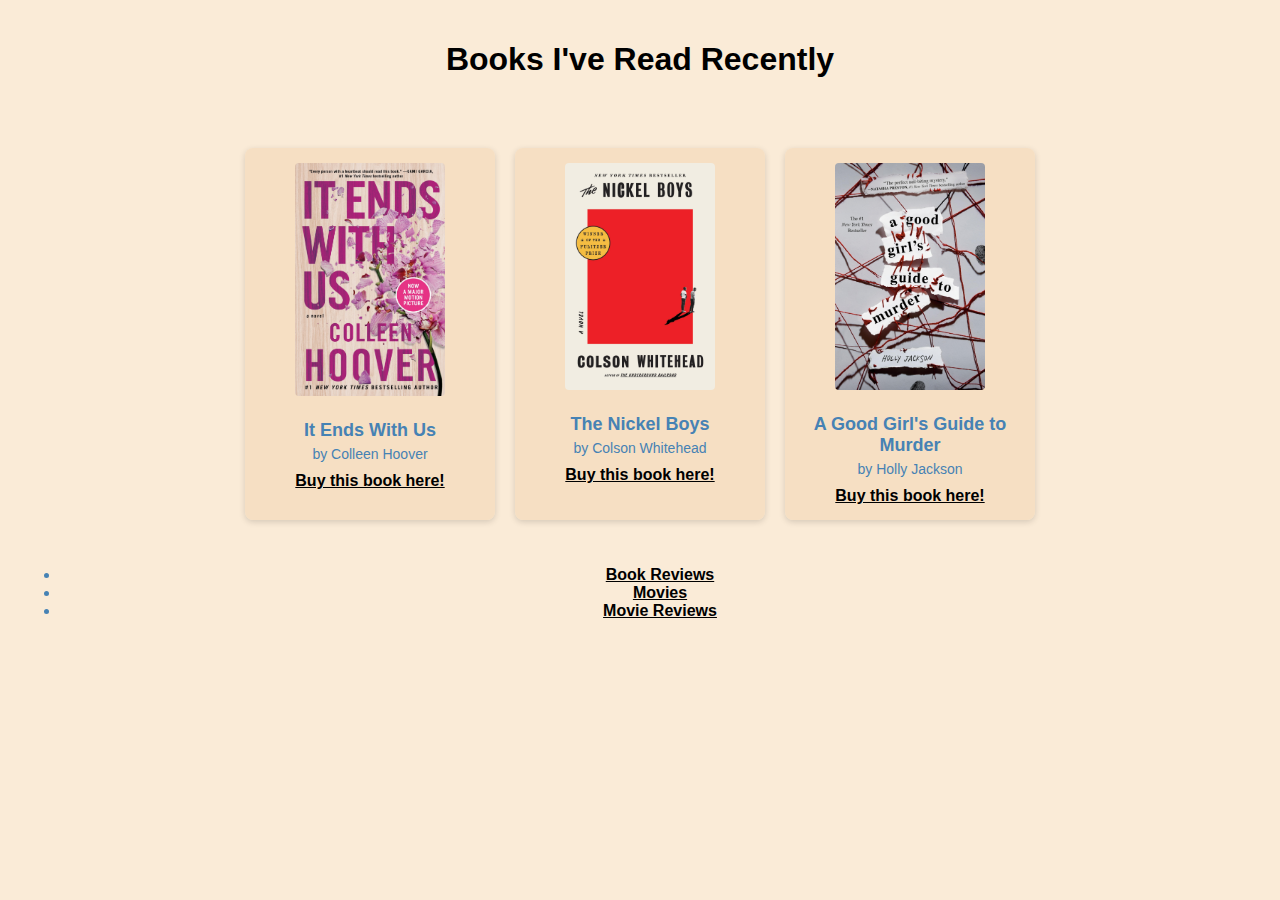
<file: books.html>
<!DOCTYPE html>
<html lang = "en">
<head>
    <meta charset = "UTF-8"/>
    <meta name = "viewport" content = "width=device-width, initial-scale = 1.0" />
    <title>Books I've Read</title>
    <link rel="stylesheet" href="styles.css">



</head>
<body>


    <h1>Books I've Read Recently</h1>

    <div class="book-list">
        <div class="book-card">
            <img src="it-ends-with-us-book-cover.jpg" alt="It Ends With Us Book Cover" />
          <h2>It Ends With Us</h2>
          <p>by Colleen Hoover</p>
            <a href = "https://www.barnesandnoble.com/w/it-ends-with-us-colleen-hoover/1122858647" target = "_blank">Buy this book here!</a>
        </div>

        <div class = "book-card" data-title="The Nickel Boys">
            <img src ="the-nickel-boys-cover.jpg" alt ="The Nickel Boys Book Cover"/>
            <h2>The Nickel Boys</h2>
            <p> by Colson Whitehead</p>
            <a href = "https://www.barnesandnoble.com/w/the-nickel-boys-colson-whitehead/1129705394" target = "_blank">Buy this book here!</a>
        </div>

        <div class = "book-card" data-title = "A Good Girl's Guide to Murder">
            <img src = "a-good-girls-guide-to-murder.jpg" alt ="A Good Girl's Guide to Murder Book Cover" />
            <h2> A Good Girl's Guide to Murder</h2>
            <p> by Holly Jackson</p>
            <a href = "https://www.barnesandnoble.com/w/a-good-girls-guide-to-murder-holly-jackson/1132077937?ean=9781984896391" target = "_blank">Buy this book here!</a>
        </div>
    </div>

    <nav>
        <ul>
            </li> <li><a href = "book-reviews.html">Book Reviews</a></li> <li><a href = "movies.html">Movies</a></li> <li><a href = "movie-reviews.html">Movie Reviews</a></li>
        </ul>
    </nav>

    <script src="script.js"></script>
</body>
</html>
</file>
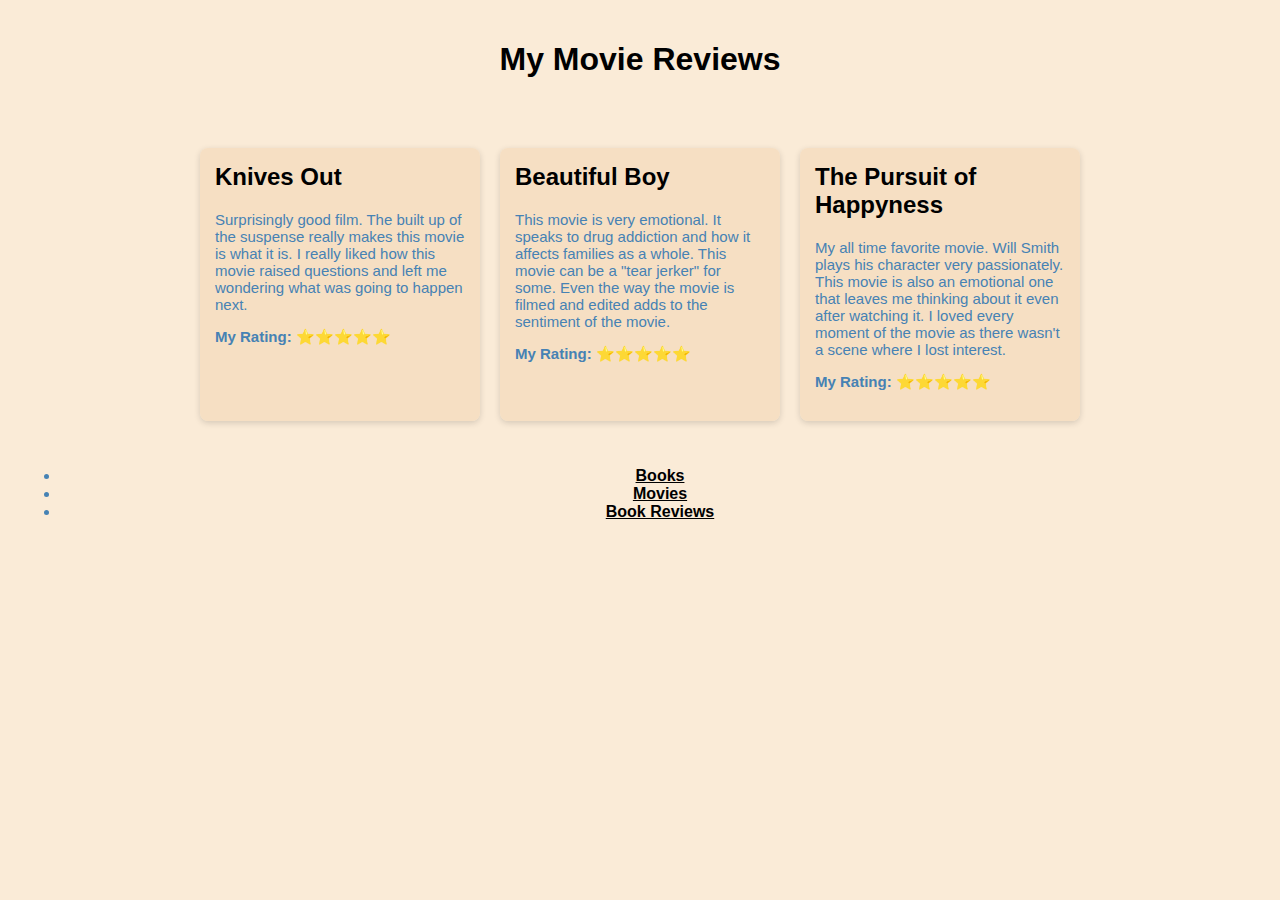
<file: movie-reviews.html>
<!DOCTYPE html>
<html lang="en">
    <head>
        <meta charset = "UTF-8"/>
        <meta name = "viewport" content="width=device-width, initial-scale=1.0"/>
        <title>Movie Reviews</title>
        <link rel="stylesheet" href = "styles.css"/>
    </head>
    <body>

    

        <h1>My Movie Reviews</h1>

        <div class = "review-list">

            <div class = "review-card">
                <h2>Knives Out</h2>
                <p>Surprisingly good film. The built up of the suspense really makes this movie is what it is. I really liked how this movie raised questions and left me wondering what was going to happen next.</p>
                <p><strong>My Rating:</strong>
                    <span class = "star rating" data-movie = "knives-out">⭐️⭐️⭐️⭐️⭐️</span>
                </p>
               
            </div>

         

            <div class = "review-card">
                    <h2>Beautiful Boy</h2>
                    <p> This movie is very emotional. It speaks to drug addiction and how it affects families as a whole. This movie can be a "tear jerker" for some. Even the way the movie is filmed and edited adds to the sentiment of the movie.</p>
                    <p><strong>My Rating:</strong>
                        <span class = "star rating" data-movie = "beautiful-boy">⭐️⭐️⭐️⭐️⭐️</span>
                    </p>
                   
            </div>


            <div class = "review-card">
                <h2>The Pursuit of Happyness</h2>
                <p>My all time favorite movie. Will Smith plays his character very passionately. This movie is also an emotional one that leaves me thinking about it even after watching it. I loved every moment of the movie as there wasn't a scene where I lost interest.  </p>
                <p><strong>My Rating:</strong>
                    <span class = "star rating" data-movie = "the-pursuit-of-happyness">⭐️⭐️⭐️⭐️⭐️</span>
                </p>
              
            </div>

        </div>

        <nav>
            <ul>
                <li><a href = "books.html">Books</a></li>
                <li><a href = "movies.html">Movies</a></li>
                <li><a href = "book-reviews.html">Book Reviews</a></li>
            </ul>
        </nav>

        <script src = "script.js"></script>
    </body>
</html>
</file>
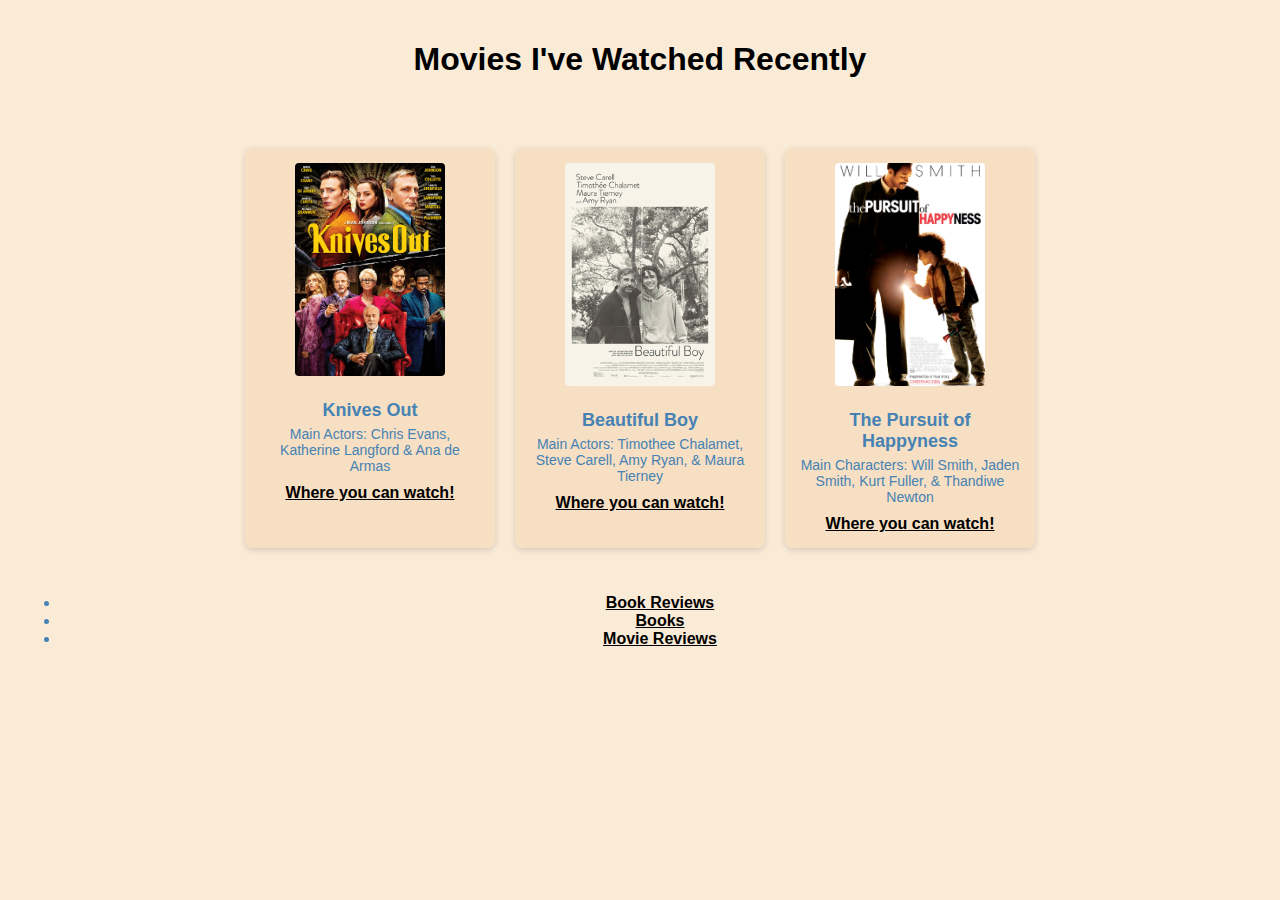
<file: movies.html>
<!DOCTYPE html>
<html lang = "en">
<head>
    <meta charset = "UTF-8"/>
    <meta name = "viewport" content = "width=device-width, initial-scale = 1.0" />
    <title>Movies I've Watched</title>
    <link rel="stylesheet" href = "styles.css"/>
</head>
<body>

    <h1>Movies I've Watched Recently</h1>

    <div class="movie-list">
        <div class="movie-card">
            <img src="knives-out-poster.jpg" alt="Knives Out Movie Poster" />
          <h2>Knives Out</h2>
          <p>Main Actors: Chris Evans, Katherine Langford & Ana de Armas</p>
            <a href = "https://www.amazon.com/gp/video/detail/amzn1.dv.gti.44b833fd-654a-7551-8683-1fc007da0fe8?autoplay=0&ref_=atv_cf_strg_wb" target = "_blank">Where you can watch!</a>
        </div>

        <div class = "movie-card" data-title="Beautiful Boy">
            <img src ="beautiful-boy-poster.png" alt ="Beautiful Boy Movie Poster"/>
            <h2>Beautiful Boy</h2>
            <p> Main Actors: Timothee Chalamet, Steve Carell, Amy Ryan, & Maura Tierney </p>
            <a href = "https://www.amazon.com/gp/video/detail/amzn1.dv.gti.fab40825-cea4-a093-e247-30f81d2fffcf?autoplay=0&ref_=atv_cf_strg_wb" target = "_blank">Where you can watch!</a>
        </div>

        <div class = "movie-card" data-title = "The Pursuit of Happyness">
            <img src = "pursuit-of-happyness-poster.jpg" alt ="The Pursuit of Happyness Poster" />
            <h2> The Pursuit of Happyness</h2>
            <p> Main Characters: Will Smith, Jaden Smith, Kurt Fuller, &  Thandiwe Newton</p>
            <a href = "https://www.amazon.com/gp/video/detail/amzn1.dv.gti.78a9f6bb-a4f4-f86b-cb08-74a9e39760c8?autoplay=0&ref_=atv_cf_strg_wb" target = "_blank">Where you can watch!</a>
        </div>
    </div>

    <nav>
        <ul>
            </li> <li><a href = "book-reviews.html">Book Reviews</a></li> <li><a href = "books.html">Books</a></li> <li><a href = "movie-reviews.html">Movie Reviews</a></li>
        </ul>
    </nav>

    <script src="script.js"></script>
</body>
</html>
</file>
<file: styles.css>
body {
    font-family: 'Lucida Sans', 'Lucida Sans Regular', 'Lucida Grande', 'Lucida Sans Unicode', Geneva, Verdana, sans-serif;
    margin: 0;
    padding: 0;
    background-color:antiquewhite;
    color:steelblue;
}

h1{
    text-align: center;
    background-color: antiquewhite;
    color: black;
    padding: 20px;
    margin-bottom: 30px;
}

.book-list,
.movie-list {
    display: flex;
    justify-content: center;
    flex-wrap: wrap;
    gap: 20px;
    padding: 20px;
}

.book-card,
.movie-card {
    background-color: rgba(245, 222, 193, 0.898);
    border-radius: 8px;
    box-shadow: 0 2px 6px rgba(0, 0, 0, 0.15);
    padding: 15px;
    width: 220px;
    text-align: center;
}

.book-card img,
.movie-card img {
    width: 150px;
    height: auto;
    border-radius: 4px;
    margin-bottom: 10px;
}

.book-card h2,
.movie-card h2 {
    font-size: 18px;
    margin: 10px 0 5px;
}

.book-card p,
.movie-card p {
    font-size: 14px;
    margin: 0 0 10px;
}

a {
    color:black;
    font-weight: bold;
}

a:hover {
    text-decoration: underline;
}

nav {
    background-color:antiquewhite;
    padding: 10px 20px;
    text-align: center;
}

nav a:hover {
    color:steelblue
}

.review-section {
    max-width: 800px;
    margin: 0 auto;
    padding: 20px;
}

.review {
    background-color: antiquewhite;
    border-left: 5px solid;
    padding: 15px 20px;
    margin-bottom: 20px;
    box-shadow:0 1px 5px rgba(0, 0, 0, 0.1);
}

.review h3 {
    margin-top:0;
    color:black
}

.review p{
    font-size: 16px;
}

.review-list {
    display: flex;
    flex-wrap: wrap;
    gap: 20px;
    justify-content: center;
    padding: 20px;
}

.review-card {
    width: 250px;
    background-color: rgba(245, 222, 193, 0.898);
    border-radius: 8px;
    box-shadow: 0 2px 6px rgba(0, 0, 0, 0.15);
    padding: 15px;
    text-align: left;
}

.review-card h2 {
    margin-top: 0;
    color: black;
}

.review-card p {
    font-size: 15px;
}


@media screen and (max-width: 768px) {
    .book-list,
    .movie-list {
        flex-direction: column;
        align-items: center;
    }

    .book-card,
    .movie-card{
        width: 80%;
    }
}

.favorite {
    border: 3px solid steelblue;
    transform: scale(1.05);
  }
</file>
